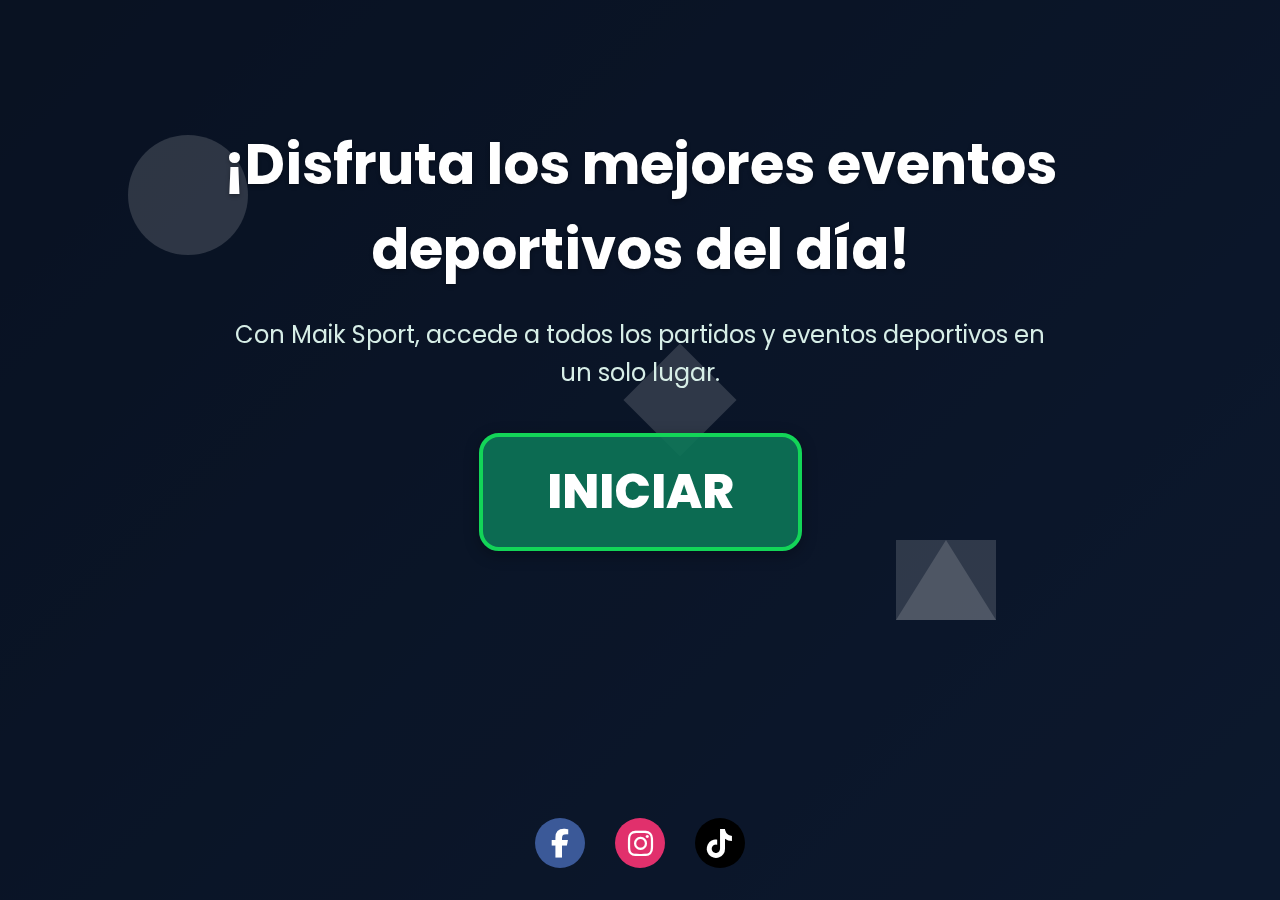
<file: index.html>
<html lang="es"><head>

<meta charset="UTF-8">


  <meta charset="UTF-8">
  <meta name="viewport" content="width=device-width, initial-scale=1.0, maximum-scale=1.0, user-scalable=no">
  <title>Fútbol Libre - Eventos en VIVO Gratis</title>
  <link href="https://fonts.googleapis.com/css2?family=Poppins:wght@400;600;700&amp;display=swap" rel="stylesheet">
  <link rel="stylesheet" href="https://cdnjs.cloudflare.com/ajax/libs/font-awesome/6.4.2/css/all.min.css">
  <link rel="icon" href="https://i.postimg.cc/fyL6vn3H/unnamed-1.png" type="image/x-icon">

  <meta name="description" content="Fútbol Libre sitio para ver canales de TV online en vivo y en directo gratis por internet. Canales de television de manera Gratuita y Online Canales libres por Futbol Libre.">
  <meta name="keywords" content="Fútbol Libre, canales de TV online, eventos deportivos, streaming gratis">
  <meta name="author" content="Fútbol Libre">
  <meta property="og:site_name" content="FÚTBOL LIBRE | CANALES POR INTERNET">
  <meta property="og:url" content="https://futbol-libretv.neocities.org">
  <meta property="og:image" content="https://i.postimg.cc/fyL6vn3H/unnamed-1.png">

  <style>
    * {
      margin: 0;
      padding: 0;
      box-sizing: border-box;
    }

    body {
      font-family: 'Poppins', sans-serif;
      background: linear-gradient(135deg, #1e3c72 0%, #2a5298 100%);
      color: #fff;
      min-height: 100vh;
      display: flex;
      flex-direction: column;
      align-items: center;
      justify-content: space-between;
      overflow-x: hidden;
    }

    .background-wrapper {
      position: fixed;
      top: 0;
      left: 0;
      width: 100%;
      height: 100%;
      z-index: 1;
      overflow: hidden;
    }

    .background-image {
      position: absolute;
      top: 0;
      left: 0;
      width: 200%;
      height: 100%;
      background: url('https://i.postimg.cc/76HtY8hg/deportes15.jpg') no-repeat center center;
      background-size: cover;
      animation: slideBg 30s linear infinite;
      filter: blur(5px);
    }

    .background-overlay {
      position: absolute;
      top: 0;
      left: 0;
      width: 100%;
      height: 100%;
      background: rgba(0, 0, 0, 0.7);
      z-index: 2;
    }

    @keyframes slideBg {
      0% { transform: translateX(0); }
      100% { transform: translateX(-50%); }
    }

    .container {
      text-align: center;
      z-index: 10;
      padding: 2rem;
      max-width: 900px;
      margin-top: 10vh;
    }

    h1 {
      font-size: 3.5rem;
      font-weight: 700;
      margin-bottom: 1.5rem;
      animation: fadeIn 1.5s ease-in-out;
      text-shadow: 0 2px 4px rgba(0, 0, 0, 0.3);
    }

    p {
      font-size: 1.5rem;
      line-height: 1.6;
      margin-bottom: 2.5rem;
      animation: fadeIn 2s ease-in-out;
      color: #d7eee7;
    }

    .btn {
      display: inline-block;
      padding: 1.2rem 4rem;
      font-size: 3rem;
      font-weight: 800;
      color: #fff;
      background: #0c7557e4;
      border-radius: 20px;
      border: 4px solid rgb(19,213,88);
      text-decoration: none;
      transition: all 0.3s ease;
      box-shadow: 0 4px 15px rgba(0, 0, 0, 0.3);
      animation: pulse 2s infinite ease-in-out;
    }

    .btn:hover {
      transform: translateY(-3px);
      background: #4e7af9;
      box-shadow: 0 6px 20px rgba(0, 0, 0, 0.4);
      border: 4px solid rgb(0,78,247);
    }

    @keyframes pulse {
      0%, 100% { transform: scale(1); }
      50% { transform: scale(1.05); }
    }

    @keyframes fadeIn {
      from { opacity: 0; transform: translateY(20px); }
      to { opacity: 1; transform: translateY(0); }
    }

    .background-animations {
      position: fixed;
      top: 0;
      left: 0;
      width: 100%;
      height: 100%;
      z-index: 3;
      pointer-events: none;
    }

    .circle, .triangle, .square {
      position: absolute;
      background: rgba(255, 255, 255, 0.15);
      animation: float 12s infinite ease-in-out;
      mix-blend-mode: overlay;
    }

    .circle {
      width: 120px;
      height: 120px;
      border-radius: 50%;
      top: 15%;
      left: 10%;
      animation-delay: 0s;
    }

    .triangle {
      width: 0;
      height: 0;
      border-left: 50px solid transparent;
      border-right: 50px solid transparent;
      border-bottom: 80px solid rgba(255, 255, 255, 0.15);
      top: 60%;
      left: 70%;
      animation-delay: 2s;
    }

    .square {
      width: 80px;
      height: 80px;
      top: 40%;
      left: 50%;
      transform: rotate(45deg);
      animation-delay: 4s;
    }

    @keyframes float {
      0% { transform: translate(0, 0) scale(0.9); opacity: 0.3; }
      50% { transform: translate(20px, 20px) scale(1.1); opacity: 0.5; }
      100% { transform: translate(0, 0) scale(0.9); opacity: 0.3; }
    }

    footer {
      width: 100%;
      padding: 2rem;
      text-align: center;
      z-index: 10;
    }

    .social-icons a {
      display: inline-flex;
      align-items: center;
      justify-content: center;
      width: 50px;
      height: 50px;
      margin: 0 0.8rem;
      border-radius: 50%;
      color: #fff;
      font-size: 1.8rem;
      text-decoration: none;
      transition: transform 0.3s ease, box-shadow 0.3s ease;
    }

    .social-icons a:hover {
      transform: translateY(-5px);
      box-shadow: 0 4px 10px rgba(0, 0, 0, 0.3);
    }

    .social-icons .facebook { background: #3b5998; }
    .social-icons .twitter { background: #1da1f2; }
    .social-icons .instagram { background: #e1306c; }
    .social-icons .tiktok { background: #000; }

    @media (max-width: 768px) {
      h1 { font-size: 2.5rem; }
      p { font-size: 1.2rem; }
      .btn { font-size: 1.5rem; padding: 1rem 3rem; }
      .container { margin-top: 5vh; padding: 1rem; }
      .social-icons a { width: 40px; height: 40px; font-size: 1.5rem; margin: 0 0.5rem; }
    }
  </style>
</head>
<body ondragstart="return false;">



  <div class="background-wrapper">
    <div class="background-image"></div>
    <div class="background-overlay"></div>
  </div>

  <div class="container">
    <h1>¡Disfruta los mejores eventos deportivos del día!</h1>
    <p>Con Maik Sport, accede a todos los partidos y eventos deportivos en un solo lugar.</p>
    <a href="home.html" class="btn">INICIAR</a>
  </div>

  <div class="background-animations">
    <div class="circle"></div>
    <div class="triangle"></div>
    <div class="square"></div>
  </div>

  <footer>
    <div class="social-icons">
      <a href="https://www.facebook.com/" target="_blank" class="facebook" aria-label="Facebook"><i class="fab fa-facebook-f"></i></a>
      <a href="https://www.instagram.com/" target="_blank" class="instagram" aria-label="Instagram"><i class="fab fa-instagram"></i></a>
      <a href="https://tiktok.com/@" target="_blank" class="tiktok" aria-label="tiktok"><i class="fab fa-tiktok"></i></a>
    </div>
  </footer>

</body></html>
</file>
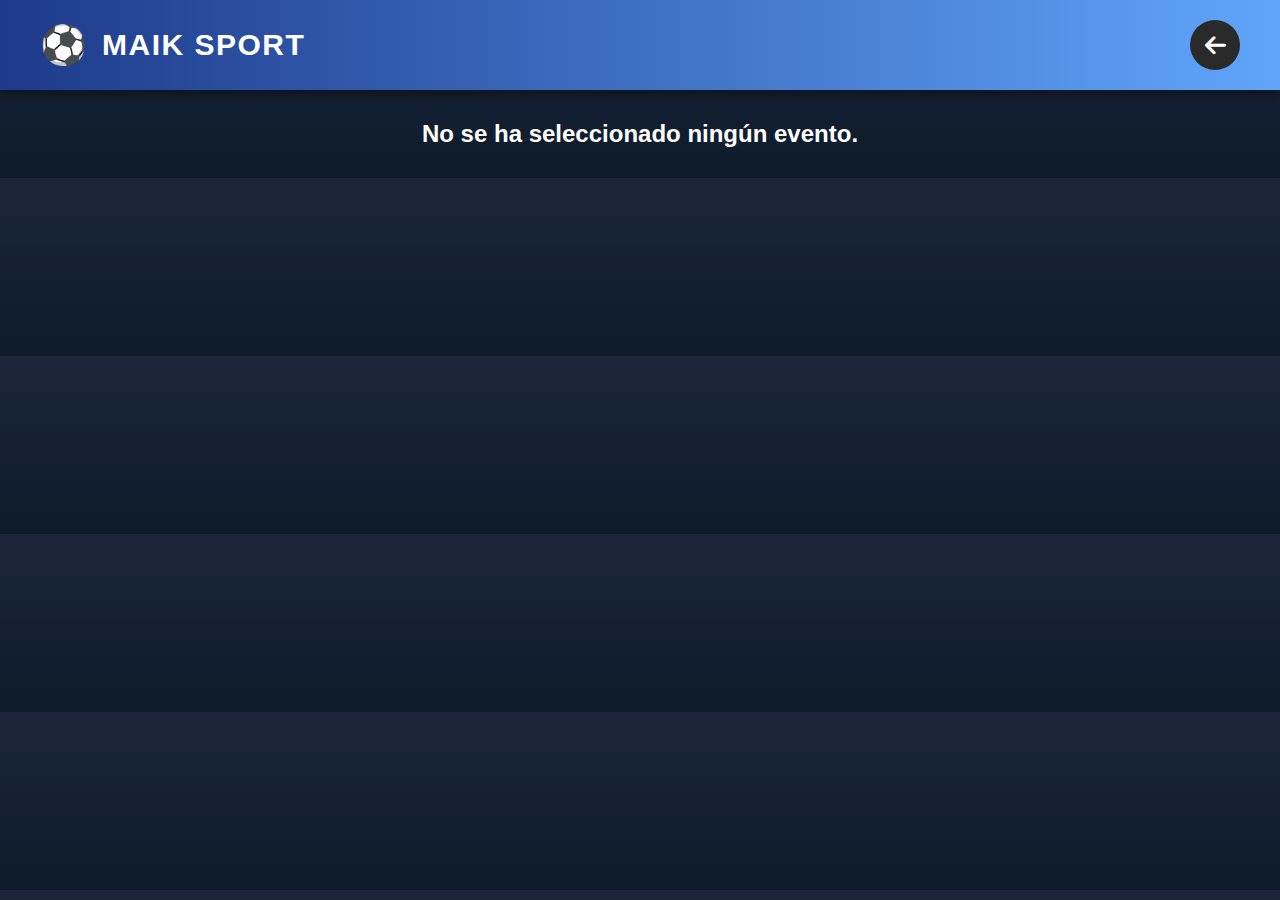
<file: embed/eventos.html>
<!DOCTYPE html>
<html lang="es">
<head>
    <meta charset="UTF-8">
    <meta name="referrer" content="no-referrer">
    <meta name="viewport" content="width=device-width, initial-scale=1.0">
    <title>Canales de Deportes - Reproductor</title>
    <link rel="stylesheet" href="https://cdnjs.cloudflare.com/ajax/libs/font-awesome/6.4.2/css/all.min.css">
    <style>
        /* Estilos base y reseteo */
        * { margin: 0; padding: 0; box-sizing: border-box; font-family: 'Roboto', sans-serif; }
        body { background: linear-gradient(0deg, #0d1b2a, #1b263b); color: #e0e0e0; overflow-x: hidden; }

        /* Header con degradado Maik Sport */
        header { background: linear-gradient(90deg, #1e3a8a, #60a5fa); padding: 20px; position: sticky; top: 0; z-index: 1000; box-shadow: 0 3px 12px rgba(0, 0, 0, 0.5); }
        .header-content { max-width: 1200px; margin: 0 auto; display: flex; align-items: center; justify-content: space-between; }
        .header-title h1 { color: #ffffff; font-size: 30px; font-weight: 800; text-transform: uppercase; letter-spacing: 1.5px; }

        /* Animación de la pelota */
        .soccer-ball { font-size: 38px; color: #ffffff; animation: spin 3s linear infinite; display: inline-block; }
        @keyframes spin { from { transform: rotate(0deg); } to { transform: rotate(360deg); } }

        /* Botón de volver */
        .back-button { background: #2a2a2a; border-radius: 50%; width: 50px; height: 50px; color: #ffffff; font-size: 24px; cursor: pointer; display: flex; align-items: center; justify-content: center; text-decoration: none; transition: 0.3s; }
        .back-button:hover { background: #60a5fa; transform: scale(1.1); }

        /* Contenedor de video */
        .content-container { max-width: 1200px; margin: 30px auto; padding: 0 20px; text-align: center; }
        .live-text { font-size: 24px; font-weight: 700; color: #ffffff; margin-bottom: 20px; background: linear-gradient(90deg, #ef4444, #f87171); padding: 10px 20px; border-radius: 12px; display: inline-block; animation: pulse 2s infinite; }
        @keyframes pulse { 0% { opacity: 0.8; } 50% { opacity: 1; } 100% { opacity: 0.8; } }

        /* Iframe Responsivo */
        .embed-responsive { position: relative; width: 100%; padding-top: 56.25%; border-radius: 12px; overflow: hidden; box-shadow: 0 5px 15px rgba(0,0,0,0.5); background: #000; }
        .embed-responsive-item { position: absolute; top: 0; left: 0; bottom: 0; right: 0; width: 100%; height: 100%; border: none; }

        /* Botón recargar */
        .reload-button { padding: 14px 30px; border: none; border-radius: 12px; background: linear-gradient(90deg, #60a5fa, #3b82f6); color: #ffffff; cursor: pointer; font-size: 20px; font-weight: 600; margin-top: 20px; transition: 0.3s; }
        .reload-button:hover { transform: scale(1.05); background: #3b82f6; }
    </style>
</head>
<body>
    <header>
        <div class="header-content">
            <div class="header-title" style="display: flex; align-items: center; gap: 15px;">
                <span class="soccer-ball">⚽</span>
                <h1>MAIK SPORT</h1>
            </div>
            <a href="javascript:history.back()" class="back-button"><i class="fas fa-arrow-left"></i></a>
        </div>
    </header>

    <div class="content-container">
        <p class="live-text">EN VIVO</p>

        <div class="embed-responsive">
            <iframe class="embed-responsive-item" id="videoFrame" allowfullscreen sandbox="allow-scripts allow-same-origin"></iframe>
        </div>

        <button type="button" class="reload-button" onclick="location.reload()">
            <i class="fas fa-redo"></i> Recargar Reproductor
        </button>
    </div>

    <script>
        document.addEventListener("DOMContentLoaded", function () {
            const iframe = document.getElementById("videoFrame");
            const params = new URLSearchParams(window.location.search);
            const encodedUrl = params.get("r"); // Captura el parámetro 'r' enviado por la agenda

            if (encodedUrl) {
                try {
                    // Decodifica la URL de Capo7 o el stream directo
                    const decodedUrl = atob(encodedUrl);
                    iframe.src = decodedUrl;
                } catch (e) {
                    console.error("Error decodificando URL:", e);
                    document.querySelector('.content-container').innerHTML = "<h2 style='color:white;'>Error en el enlace del canal.</h2>";
                }
            } else {
                document.querySelector('.content-container').innerHTML = "<h2 style='color:white;'>No se ha seleccionado ningún evento.</h2>";
            }
        });
    </script>
</body>
</html>
</file>
